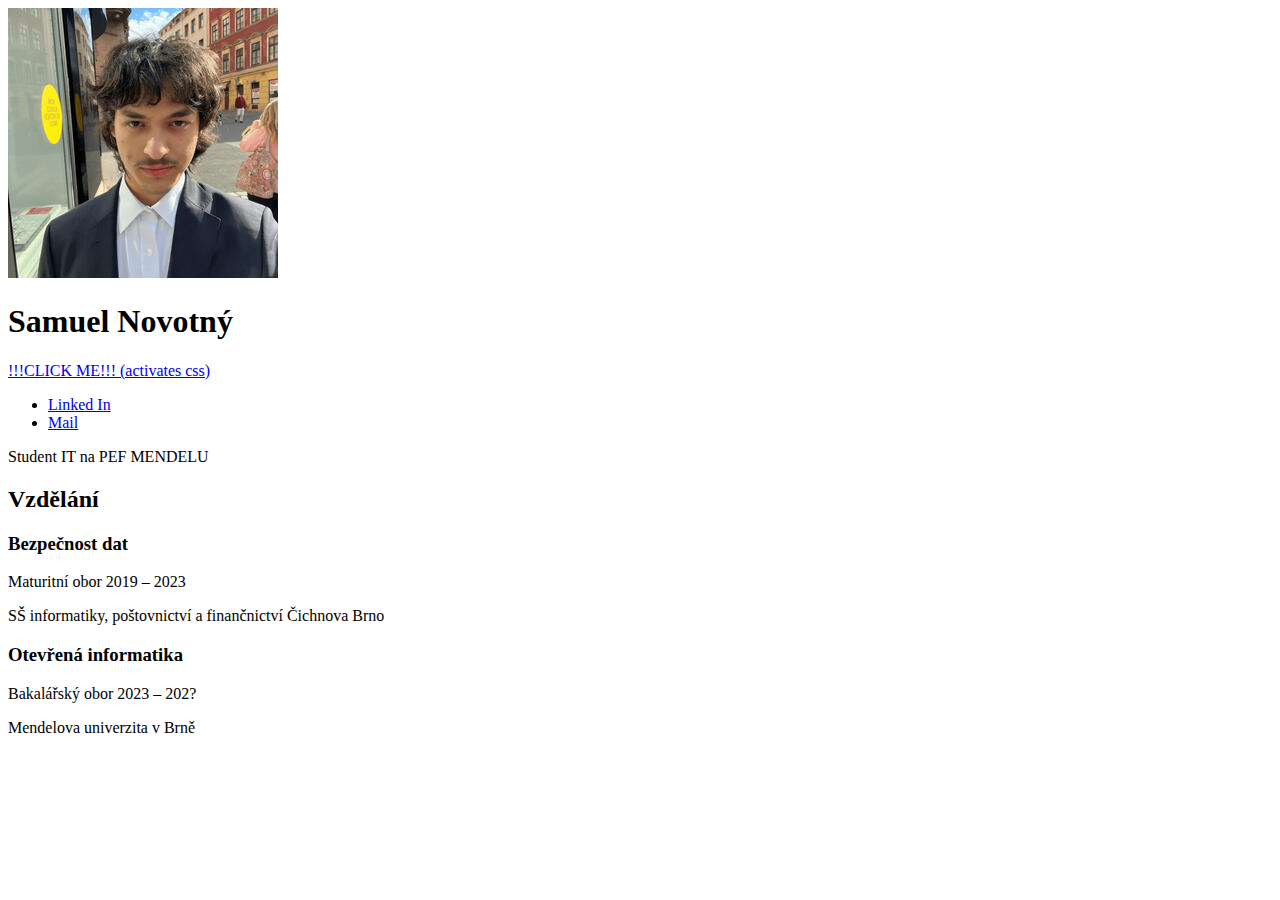
<file: index.html>
<!DOCTYPE html>
<html lang="en">
    <head>
        <meta charset="UTF-8" />
        <meta name="viewport" content="width=device-width, initial-scale=1.0" />
        <title>Samuel Novotný</title>
    </head>
    <body>
        <img src="/img/samuel.jpg" alt="" />
        <h1>Samuel Novotný</h1>
        <a href="construction.html">!!!CLICK ME!!! (activates css)</a>
        <ul>
            <!-- <li><a href="https://github.com/samuelnvtn">GitHub</a></li> -->
            <li><a href="https://www.linkedin.com/in/samuel-novotny/">Linked In</a></li>
            <li><a href="mailto:samuel.novotn@gmail.com">Mail</a></li>
        </ul>
        <p>Student IT na PEF MENDELU</p>
        <h2>Vzdělání</h2>
        <h3>Bezpečnost dat</h3>
        <p>Maturitní obor 2019 – 2023</p>
        <p>SŠ informatiky, poštovnictví a finančnictví Čichnova Brno</p>
        <h3>Otevřená informatika</h3>
        <p>Bakalářský obor 2023 – 202?</p>
        <p>Mendelova univerzita v Brně</p>
    </body>
</html>
</file>
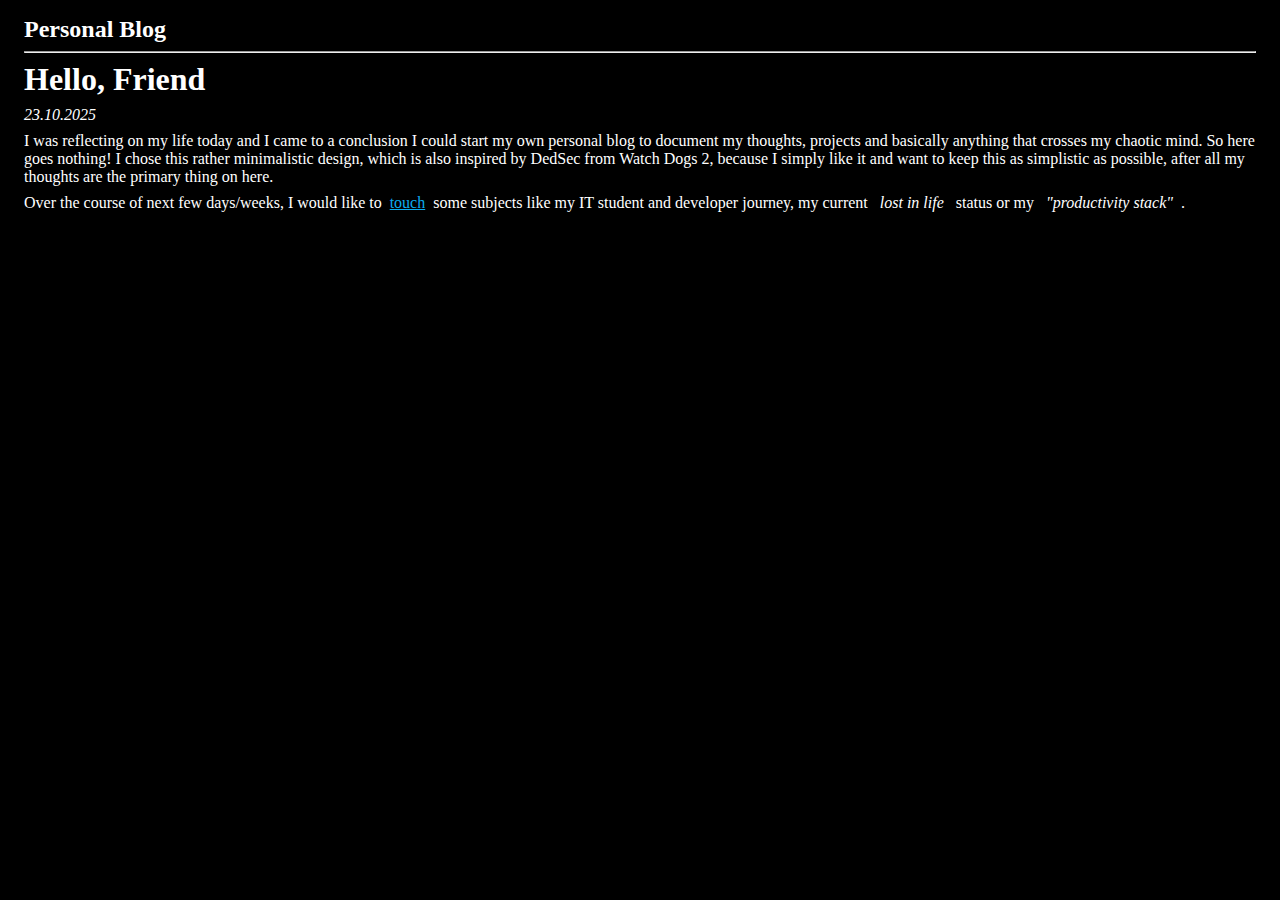
<file: blog.html>
<!DOCTYPE html>
<html lang="en">
    <head>
        <meta charset="UTF-8" />
        <meta name="viewport" content="width=device-width, initial-scale=1.0" />
        <title>Blog</title>
        <link rel="stylesheet" href="blog.css" />
        <link rel="icon" type="image/png" href="/img/blog-favi.png" />
    </head>
    <body>
        <h2>Personal Blog</h2>
        <hr />
        <h1>Hello, Friend</h1>
        <i>23.10.2025</i>
        <p>
            I was reflecting on my life today and I came to a conclusion I could start my own personal blog to document my thoughts, projects and
            basically anything that crosses my chaotic mind. So here goes nothing! I chose this rather minimalistic design, which is also inspired by
            DedSec from Watch Dogs 2, because I simply like it and want to keep this as simplistic as possible, after all my thoughts are the primary
            thing on here.
        </p>
        <p>
            Over the course of next few days/weeks, I would like to<a href="https://man7.org/linux/man-pages/man1/touch.1.html">touch</a>some subjects
            like my IT student and developer journey, my current <i>lost in life</i> status or my <i>"productivity stack"</i>.
        </p>
    </body>
</html>
</file>
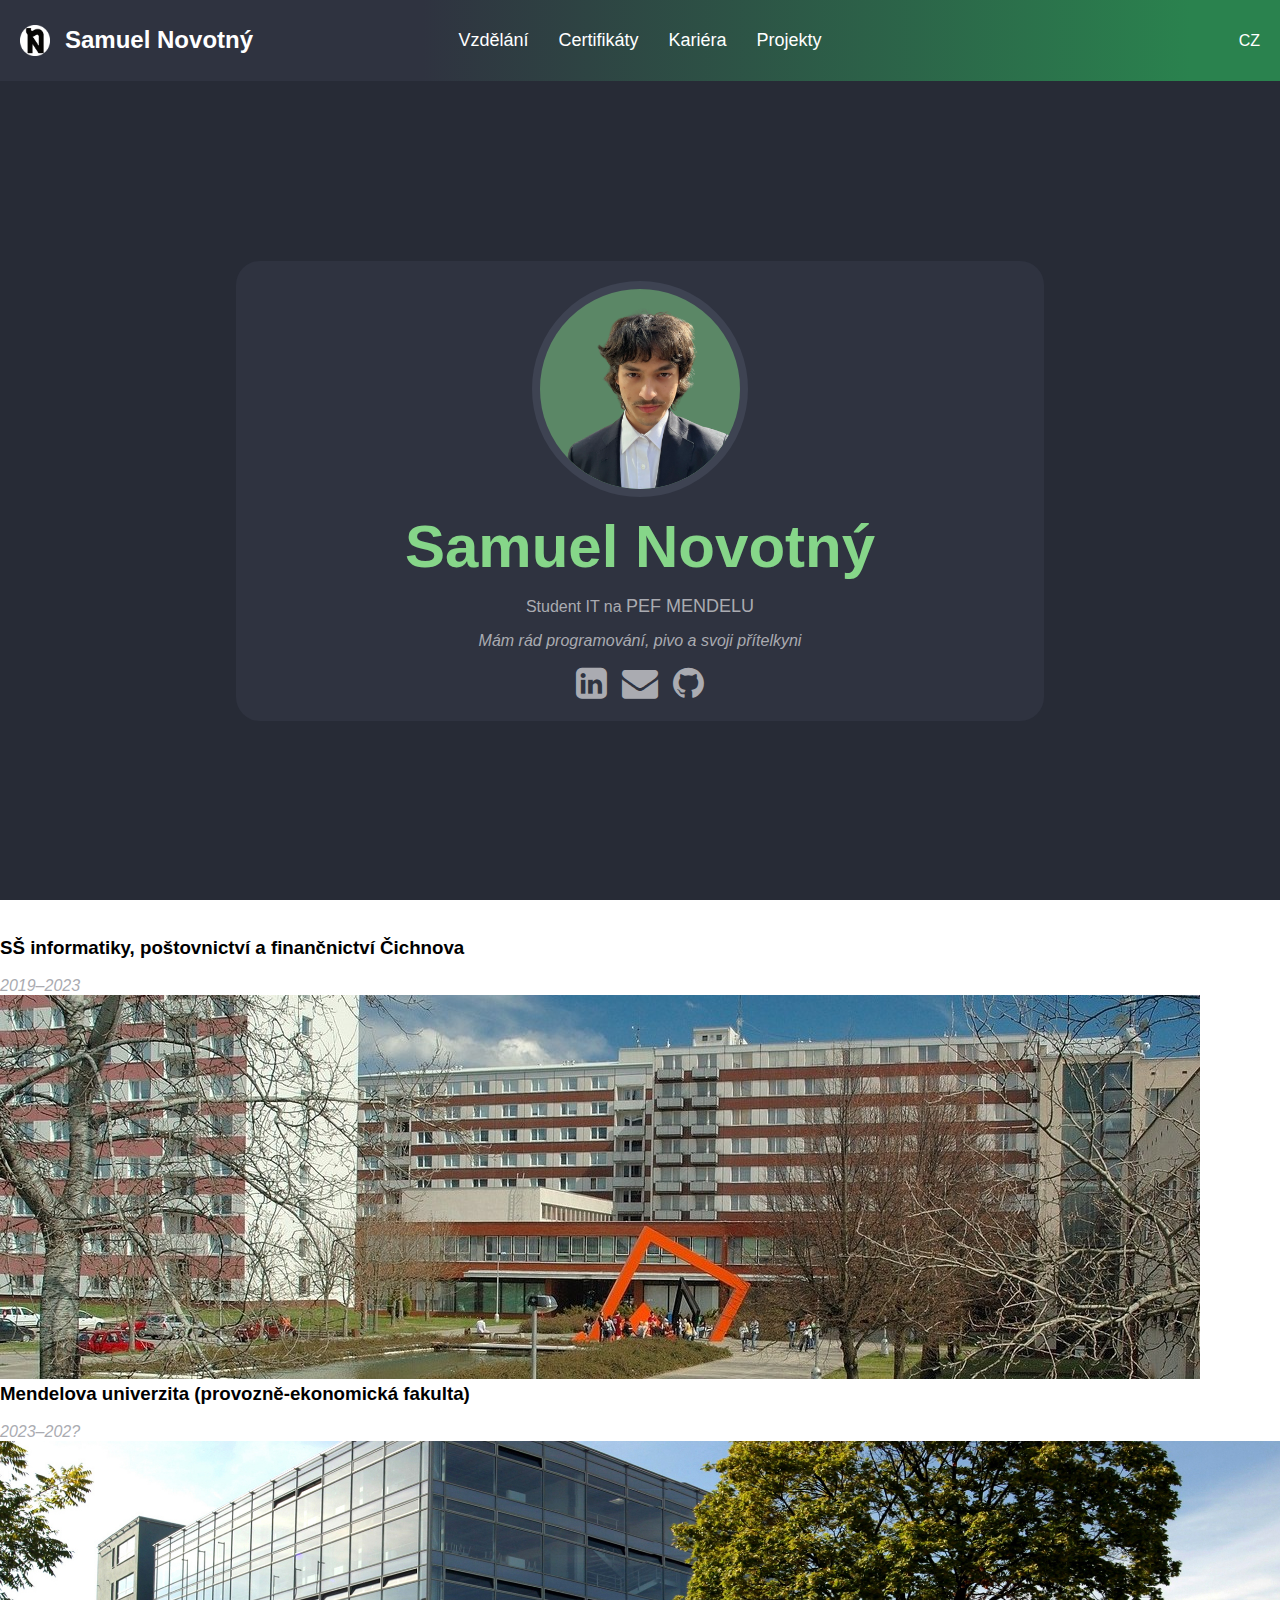
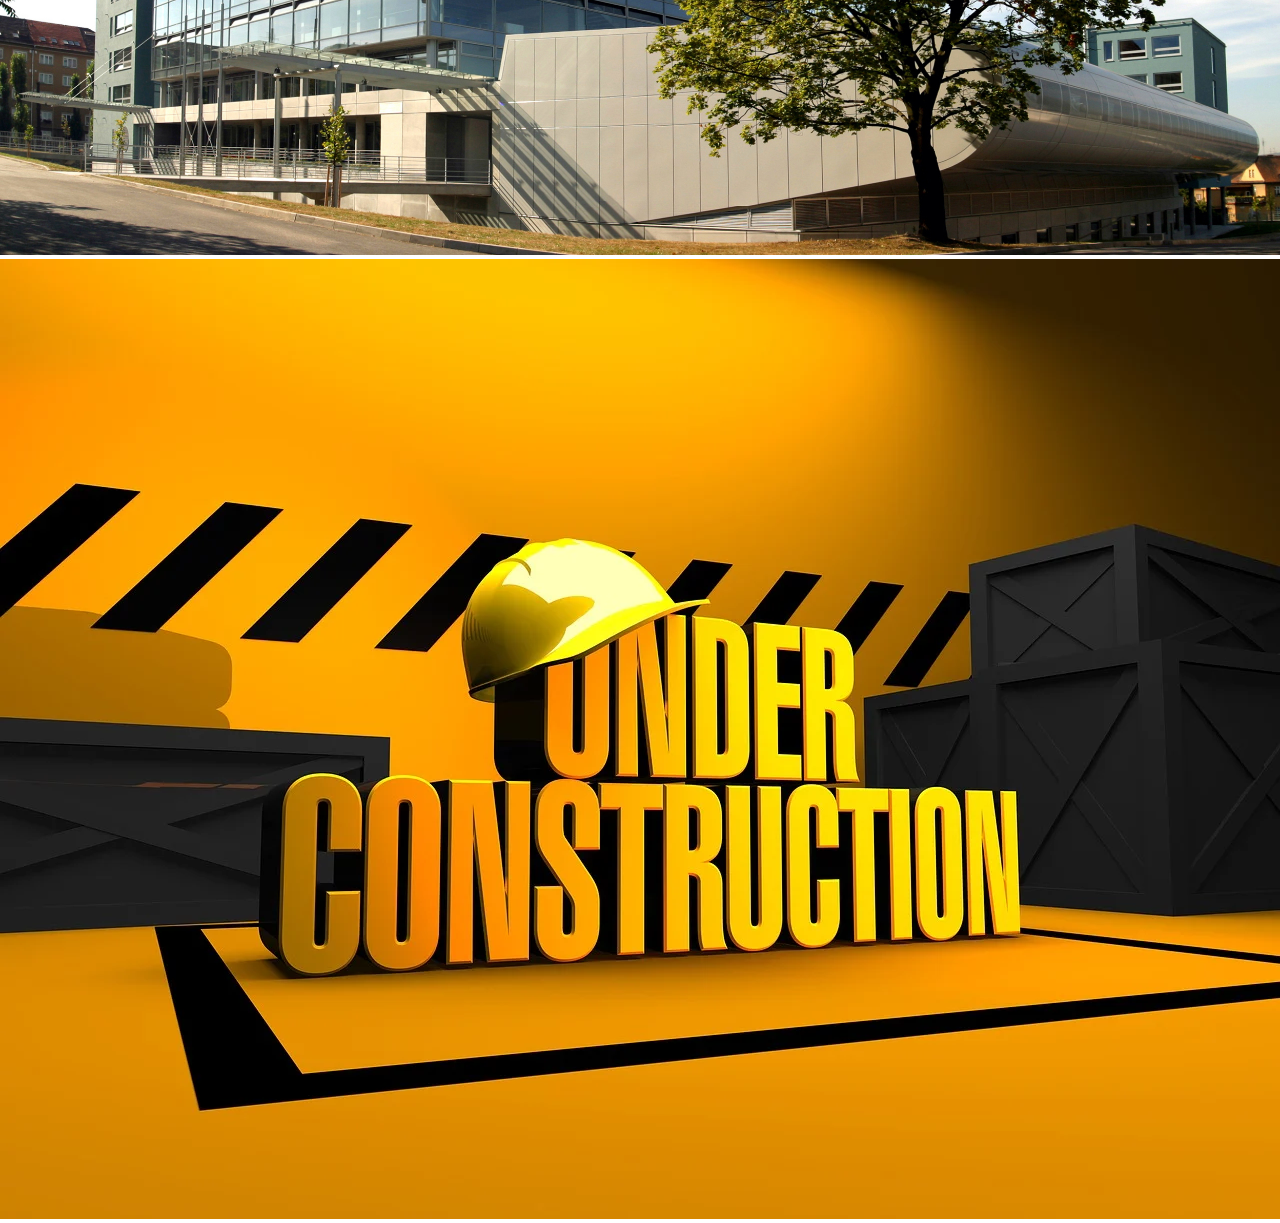
<file: construction.html>
<!DOCTYPE html>
<html lang="en">
    <head>
        <meta charset="UTF-8" />
        <meta name="viewport" content="width=device-width, initial-scale=1.0" />
        <title>Samuel Novotný</title>
        <link rel="stylesheet" href="style.css" />
        <link rel="icon" type="image/png" href="/img/favicon.png" />
        <link rel="stylesheet" href="https://cdnjs.cloudflare.com/ajax/libs/font-awesome/4.7.0/css/font-awesome.min.css" />
    </head>
    <body>
        <div class="navbar">
            <div class="navbar-left">
                <img src="img/favicon.png" width="30" height="30" />
                <h2>Samuel Novotný</h2>
            </div>

            <div class="navbar-center">
                <ul>
                    <li><a class="link" href="#school">Vzdělání</a></li>
                    <li><a class="link" href="#school">Certifikáty</a></li>
                    <li><a class="link" href="#school">Kariéra</a></li>
                    <li><a class="link" href="#school">Projekty</a></li>
                </ul>
            </div>

            <div class="navbar-right">
                <p>CZ</p>

                <!-- <p>EN</p> -->
            </div>
        </div>
        <div class="section">
            <div class="container">
                <img src="/img/circle-sam.png" width="200" height="200" />
                <h1>Samuel Novotný</h1>
                <p>Student IT na <a href="https://pef.mendelu.cz/"> PEF MENDELU</a></p>
                <i>Mám rád programování, pivo a svoji přítelkyni</i>

                <ul>
                    <li>
                        <a href="https://www.linkedin.com/in/samuel-novotny/"><i class="fa fa-linkedin-square" style="font-size: 36px"></i> </a>
                    </li>
                    <li>
                        <a href="mailto:samuel.novotn@gmail.com"><i class="fa fa-envelope" style="font-size: 36px"></i> </a>
                    </li>
                    <li>
                        <a href="https://github.com/samuelnvtn"><i class="fa fa-github" style="font-size: 36px"></i> </a>
                    </li>
                </ul>
            </div>
        </div>

        <div id="school" class="section-school">
            <h1>Vzdělání</h1>
            <div class="container-school">
                <div class="school-card">
                    <h3>SŠ informatiky, poštovnictví a finančnictví Čichnova</h3>
                    <p>Bezpečnost dat (Maturitní obor)</p>
                    <i>2019–2023</i>
                    <img src="img/cichnova.jpg" alt="SŠ Čichnova Brno" />
                </div>
            </div>
            <div class="container-uni">
                <div class="school-card">
                    <h3>Mendelova univerzita (provozně-ekonomická fakulta)</h3>
                    <p>Otevřená informatika (Bakalářský obor)</p>
                    <i>2023–202?</i>
                    <img id="mend" src="img/pef-mendelu.jpg" alt="PEF Mendelu" />
                </div>
            </div>
            <div class="timeline"></div>
            <div class="timeline-dot dot-ss"></div>
            <div class="timeline-dot dot-vs"></div>
        </div>

        <img src="img/construction.jpeg" />
        <!--
        <h3>Bezpečnost dat</h3>
        <p>Maturitní obor 2019 – 2023</p>
        <p>SŠ informatiky, poštovnictví a finančnictví Čichnova Brno</p>
        <h3>Otevřená informatika</h3>
        <p>Bakalářský obor 2023 – 202?</p>
        <p>Mendelova univerzita v Brně</p>
        -->
    </body>
</html>
</file>
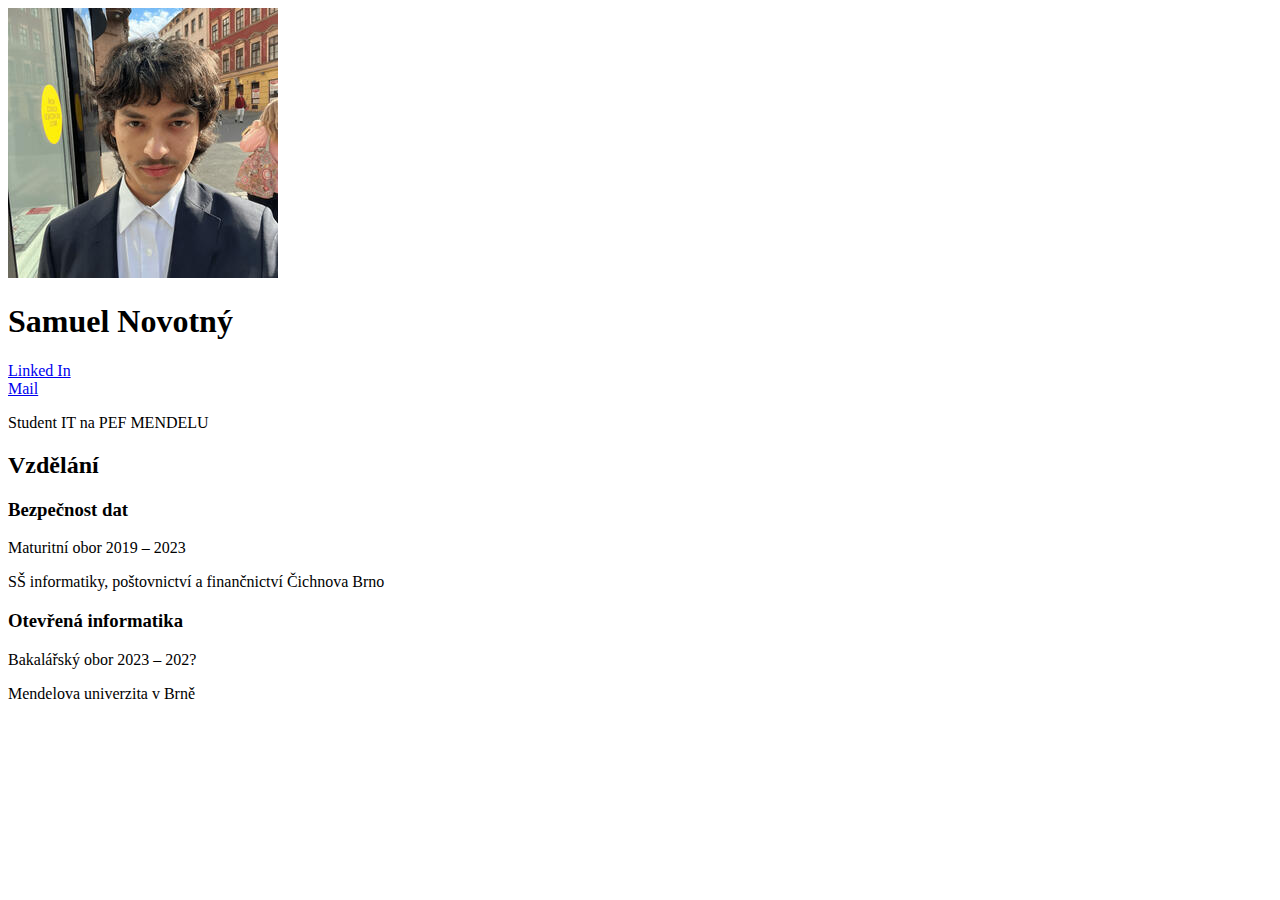
<file: index0.html>
<!DOCTYPE html>
<html lang="en">
    <head>
        <meta charset="UTF-8" />
        <meta name="viewport" content="width=device-width, initial-scale=1.0" />
        <title>Samuel Novotný</title>
    </head>
    <body>
        <img src="/img/samuel.jpg" alt="" />
        <h1>Samuel Novotný</h1
        <ul>
            <!-- <li><a href="https://github.com/samuelnvtn">GitHub</a></li> -->
            <li><a href="https://www.linkedin.com/in/samuel-novotny/">Linked In</a></li>
            <li><a href="mailto:samuel.novotn@gmail.com">Mail</a></li>
        </ul>
        <p>Student IT na PEF MENDELU</p>
        <h2>Vzdělání</h2>
        <h3>Bezpečnost dat</h3>
        <p>Maturitní obor 2019 – 2023</p>
        <p>SŠ informatiky, poštovnictví a finančnictví Čichnova Brno</p>
        <h3>Otevřená informatika</h3>
        <p>Bakalářský obor 2023 – 202?</p>
        <p>Mendelova univerzita v Brně</p>
    </body>
</html>
</file>
<file: blog.css>
* {
    margin: 8px;
    padding: 0px;
    font-family: "PexicoMicro-Regular";
}

html {
    scroll-behavior: smooth;
    background-color: black;
}

@font-face {
    font-family: "PexicoMicro-Regular";
    src: url("https://db.onlinewebfonts.com/t/852be80a3188170a0c4ebb2534efb54d.eot");
    src: url("https://db.onlinewebfonts.com/t/852be80a3188170a0c4ebb2534efb54d.eot?#iefix") format("embedded-opentype"),
        url("https://db.onlinewebfonts.com/t/852be80a3188170a0c4ebb2534efb54d.woff2") format("woff2"),
        url("https://db.onlinewebfonts.com/t/852be80a3188170a0c4ebb2534efb54d.woff") format("woff"),
        url("https://db.onlinewebfonts.com/t/852be80a3188170a0c4ebb2534efb54d.ttf") format("truetype"),
        url("https://db.onlinewebfonts.com/t/852be80a3188170a0c4ebb2534efb54d.svg#PexicoMicro-Regular") format("svg");
}

h1,
h2,
i,
p {
    color: white;
}

a {
    color: #0dacef;
}
</file>
<file: style.css>
* {
    margin: 0px;
    padding: 0px;
    font-family: "Gill Sans", "Gill Sans MT", Calibri, "Trebuchet MS", sans-serif;
}

a {
    text-decoration: none;
    color: rgb(255, 255, 255);
    font-size: large;
}

h1,
p {
    color: white;
}

li {
    list-style: none;
}

.section {
    width: 100%;
    min-height: 91vh;
    height: auto;
    background-repeat: no-repeat;
    background-color: #272b36;
    display: flex;
    flex-direction: column;
    align-items: center;
}

.navbar ul {
    display: flex;
    align-items: center;
    list-style: none;
    gap: 30px;
}

.navbar {
    height: 9vh;
    background: linear-gradient(90deg, rgba(47, 51, 64, 1) 33%, rgba(42, 130, 78, 1) 93%);
    display: grid;
    grid-template-columns: 1fr auto 1fr;
    align-items: center;
    padding: 0 20px;
    color: white;
}

.navbar-left {
    display: flex;
    gap: 15px;
    justify-self: start;
    align-items: center;
    font-family: "Gill Sans", "Gill Sans MT", Calibri, "Trebuchet MS", sans-serif;
}

.navbar-center a:hover {
    color: rgb(127, 221, 162);
}

.navbar-right {
    display: flex;
    justify-self: end;
    gap: 15px;
}

.navbar a {
    color: white;
}

.container {
    width: 60%;
    height: auto;
    display: flex;
    flex-direction: column;
    align-items: center;
    justify-content: center;
    margin: auto;
    background-color: #2f3340;
    padding: 20px;
    border-radius: 24px;
    gap: 15px;
}

.container img {
    border-radius: 50%;
    background-color: #86d68984;
    object-fit: cover;
    border: #3e4352 solid 8px;
}

.container h1 {
    font-size: 60px;
    margin: auto;
    color: #86d689;
    text-align: center;
}

.container p,
a,
i {
    color: #aaabb1;
    text-align: center;
}

.container ul {
    display: flex;
    gap: 15px;
    margin: auto;
}

.container a:hover {
    color: #2a7ae2;
}

.container ul li a i {
    font-size: 36px;
    transition: transform 0.2s ease-in-out;
}

.container ul li a i:hover {
    transform: scale(1.2);
    color: #86d689;
}

@media (max-width: 768px) {
    .section {
        width: 100%;
    }

    .navbar {
        display: grid;
        grid-template-columns: 1fr auto 1fr;
        padding: auto;
    }

    .navbar ul {
        display: none;
    }

    .container h1 {
        font-size: 50px;
    }
}

img {
    max-width: 100%;
    height: auto;
}
</file>
